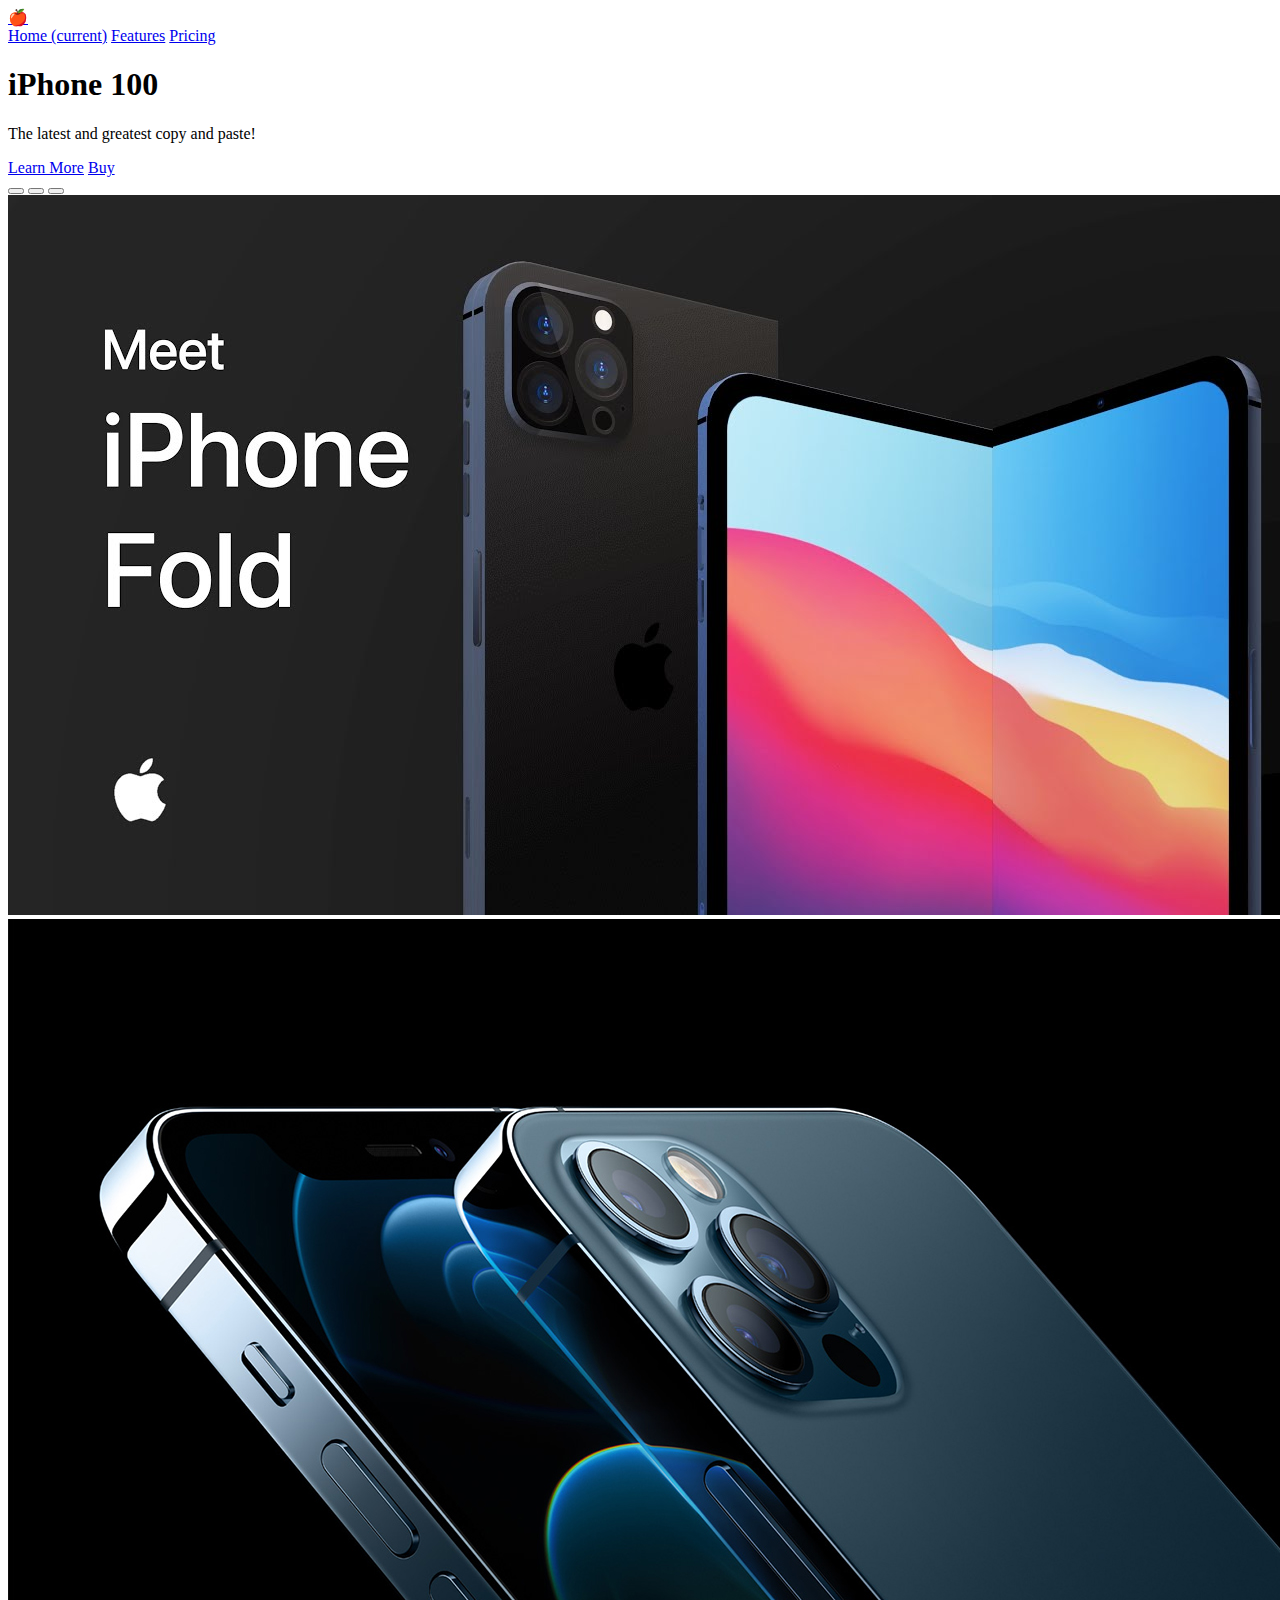
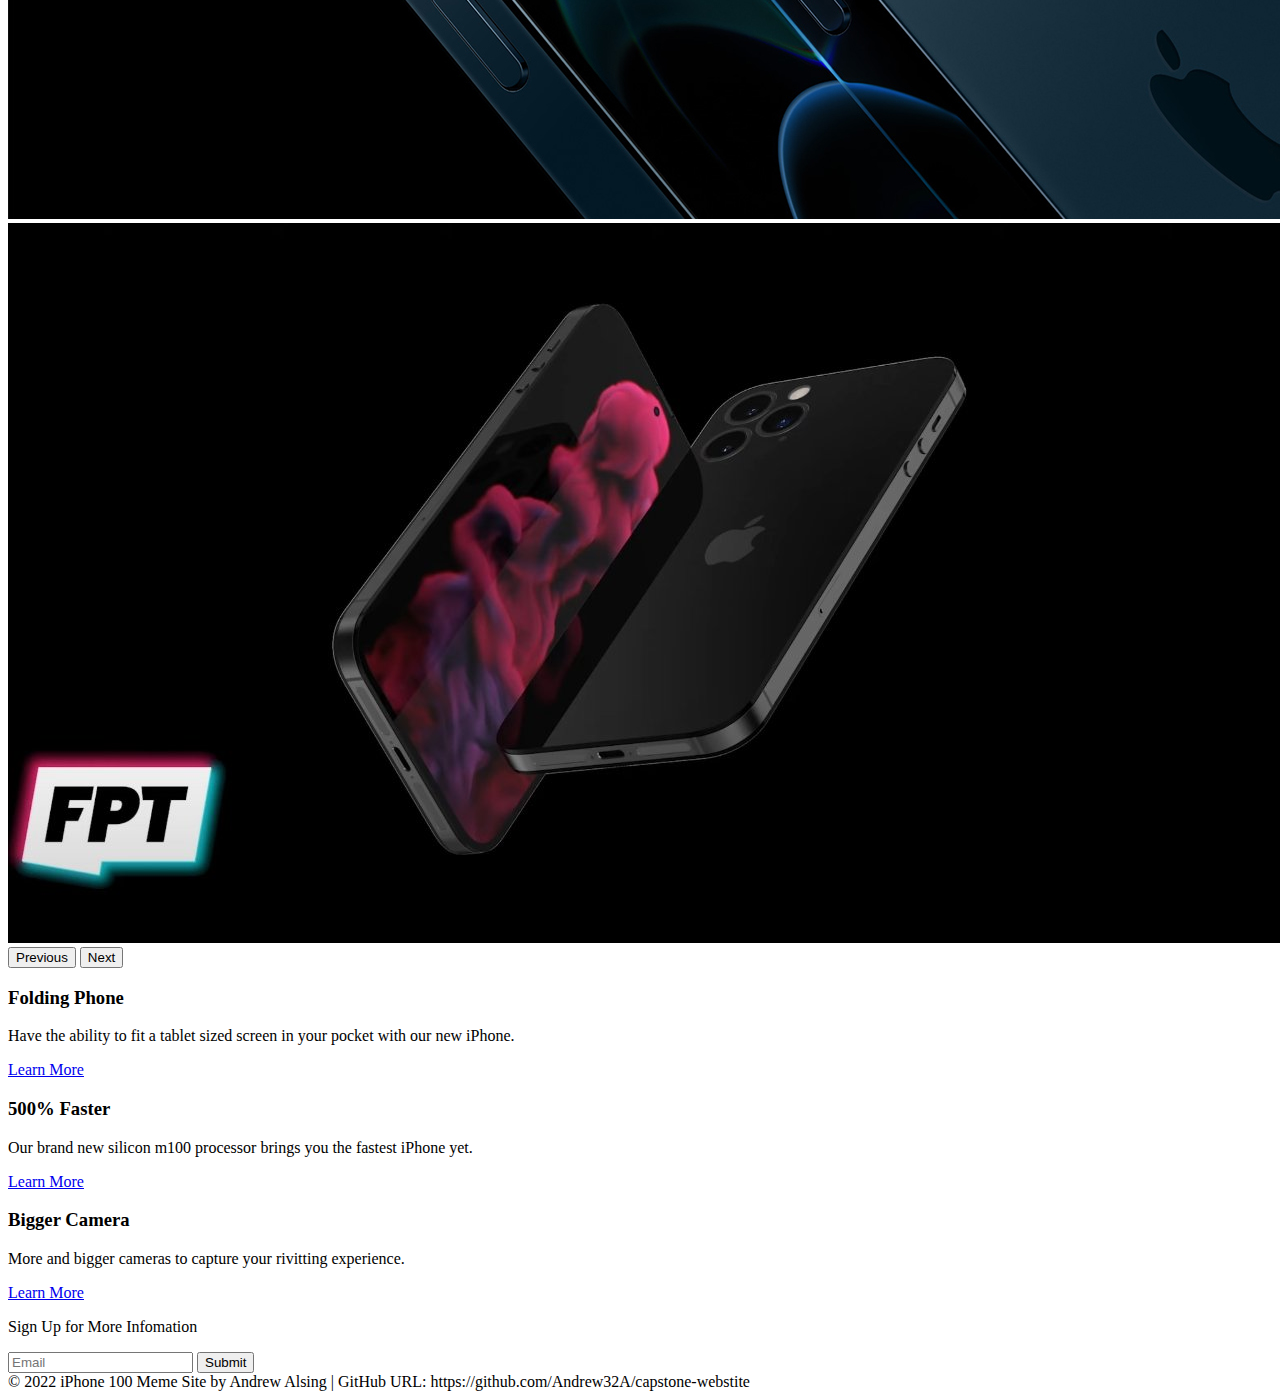
<file: index.html>
<!DOCTYPE html>
<html lang="en">
<head>
    <meta charset="UTF-8">
    <meta http-equiv="X-UA-Compatible" content="IE=edge">
    <meta name="viewport" content="width=device-width, initial-scale=1.0">
    <title>Capstone Apple</title>
  <!-- bootstrap -->
  <link href="https://cdn.jsdelivr.net/npm/bootstrap@5.2.2/dist/css/bootstrap.min.css" rel="stylesheet" integrity="sha384-Zenh87qX5JnK2Jl0vWa8Ck2rdkQ2Bzep5IDxbcnCeuOxjzrPF/et3URy9Bv1WTRi" crossorigin="anonymous">
  <link rel="stylesheet" href="https://bootswatch.com/4/cyborg/bootstrap.min.css">
  <!-- css -->
  <link rel="stylesheet" type="text/css" href="./styles.css">
</head>
<body>
    <header>
        <nav class="navbar navbar-expand navbar-light bg-light fixed-top py-0">
            <a class="navbar-brand" href="#">🍎</a>
            <div class="navbar-nav">
              <a class="nav-item nav-link active" href="./index.html">Home <span class="sr-only">(current)</span></a>
              <a class="nav-item nav-link" href="./features.html">Features</a>
              <a class="nav-item nav-link" href="./price.html">Pricing</a>
            </div>
        </nav>
    </header>

    <main>
        <div class="jumbotron text-center">
            <h1>iPhone 100</h1>
            <p class="lead">The latest and greatest copy and paste!</p>
            <a href="./features.html" class="btn btn-primary">Learn More</a>
            <a href="./price.html" class="btn btn-primary">Buy</a>
        </div>
        
        <!-- <div class="text-center container col-lg-3 col-md-3 col-sm-2 col-2 d-flex justify-content-center">
            <div class="row">
                <div class="content">
                    <img class="img-fluid" src="https://cdn-icons-png.flaticon.com/512/174/174861.png" alt="paypal-png" style="width:7.5%"></img>
                    <input id="sign-in" required="required" placeholder="Email or Mobile Number">
                    <button class="btn-primary btn-block" id="next" type="button">Next</button>
                    <p class="or">or</p>
                    <button class="btn-secondary btn-block" id="sign-up" type="button">Sign Up</button>
                    <p class="language">🇺🇸 English | Français | Español | 中文</p>
                </div>
            </div>
          </div> -->

          <div id="carouselExampleIndicators" class="carousel slide" data-bs-ride="carousel" data-interval="5000" data-bs-pause="false">
            <div class="carousel-indicators">
              <button type="button" data-bs-target="#carouselExampleIndicators" data-bs-slide-to="0" class="active" aria-current="true" aria-label="Slide 1"></button>
              <button type="button" data-bs-target="#carouselExampleIndicators" data-bs-slide-to="1" aria-label="Slide 2"></button>
              <button type="button" data-bs-target="#carouselExampleIndicators" data-bs-slide-to="2" aria-label="Slide 3"></button>
            </div>
            <div class="carousel-inner">
              <div class="carousel-item active">
                <img src="./assets/pic7.jpeg" class="d-block w-100" alt="pic7">
              </div>
              <div class="carousel-item">
                <img src="./assets/pic6.jpeg" class="d-block w-100" alt="pic6">
              </div>
              <div class="carousel-item">
                <img src="./assets/pic5.jpeg" class="d-block w-100" alt="pic5">
              </div>
            </div>
            <button class="carousel-control-prev" type="button" data-bs-target="#carouselExampleIndicators" data-bs-slide="prev">
              <span class="carousel-control-prev-icon" aria-hidden="true"></span>
              <span class="visually-hidden">Previous</span>
            </button>
            <button class="carousel-control-next" type="button" data-bs-target="#carouselExampleIndicators" data-bs-slide="next">
              <span class="carousel-control-next-icon" aria-hidden="true"></span>
              <span class="visually-hidden">Next</span>
            </button>
          </div>

        <!-- benefits -->
        <div class="container mb-5 mt-5">

            <!-- benefits columns -->
            <!-- <div class="row m-5">
                <div class="col-lg-6 offset-lg-3">
                    <div class="embed-responsive embed-responsive-16by9">
                    <iframe width="560" height="315" src="https://www.youtube.com/embed/MA0RzO6qXfw" title="YouTube video player" frameborder="0" allow="accelerometer; autoplay; clipboard-write; encrypted-media; gyroscope; picture-in-picture" allowfullscreen></iframe>            </div>
                </div>
            </div> -->

            <div class="row">
                <div class="col-lg-4">
                    <h3>Folding Phone</h3>
                    <p class="lead">Have the ability to fit a tablet sized screen in your pocket with our new iPhone.</p>
                    <a class="btn btn-secondary" href="./features.html">Learn More</a>
                    <!-- <div class="dropdown">
                        <a class="btn btn-secondary dropdown-toggle" href="#" role="button" id="dropdownMenuLink" data-bs-toggle="dropdown" aria-expanded="false">
                            Dropdown link
                        </a>
                        <ul class="dropdown-menu" aria-labelledby="dropdownMenuLink">
                            <li><a class="dropdown-item" href="#">Action</a></li>
                            <li><a class="dropdown-item" href="#">Another action</a></li>
                            <li><a class="dropdown-item" href="#">Something else here</a></li>
                        </ul>
                    </div> -->
                </div>

                <div class="col-lg-4">
                    <h3>500% Faster</h3>
                    <p class="lead">Our brand new silicon m100 processor brings you the fastest iPhone yet.</p>
                    <a class="btn btn-secondary" href="./features.html">Learn More</a>
                </div>
                <div class="col-lg-4">
                    <h3>Bigger Camera</h3>
                    <p class="lead">More and bigger cameras to capture your rivitting experience.</p>
                    <a class="btn btn-secondary" href="./features.html">Learn More</a>
                </div>
            </div>
        </div>
    </main>

    <footer>
        <div class="jumbotron text-center mb-0">
            <p class="lead mb-4">Sign Up for More Infomation</p>
            <div class="d-flex justify-content-center">
            <form action="#" class='form-inline'>
                <input type="text" class="form-control mb-2 mr-sm-2" placeholder="Email"/>
                <button type="submit" class="btn btn-primary mb-2">Submit</button>
            </form>
            </div>
        </div>

        <div class="bg-secondary p-5 text-white">
            &copy; 2022 iPhone 100 Meme Site by Andrew Alsing | GitHub URL: https://github.com/Andrew32A/capstone-webstite
        </div>
    </footer>

    <!-- scripts for bootstrap js -->
    <script src="https://cdn.jsdelivr.net/npm/bootstrap@5.2.2/dist/js/bootstrap.bundle.min.js" integrity="sha384-OERcA2EqjJCMA+/3y+gxIOqMEjwtxJY7qPCqsdltbNJuaOe923+mo//f6V8Qbsw3" crossorigin="anonymous"></script>

</body>
</html>

<!-- <div class="carousel slide" data-ride="carousel">
    <ol class="carousel-indicators">
        <div class="carousel-item active">
            <img class="d-block img-fluid" src="./assets/pic1.jpeg" alt="pic1-jpeg" data-slide-to="0">
        </div>
        <div class="carousel-item">
            <img class="d-block img-fluid" src="./assets/pic2.jpeg" alt="pic2-jpeg" data-slide-to="1">
        </div>
        <div class="carousel-item">
            <img class="d-block img-fluid" src="./assets/pic3.jpeg" alt="pic3-jpeg" data-slide-to="2">
        </div>
    </ol>
</div> -->
</file>
<file: styles.css>
/* maybe put in assets */
/* create css sheets for other pages later */
</file>
